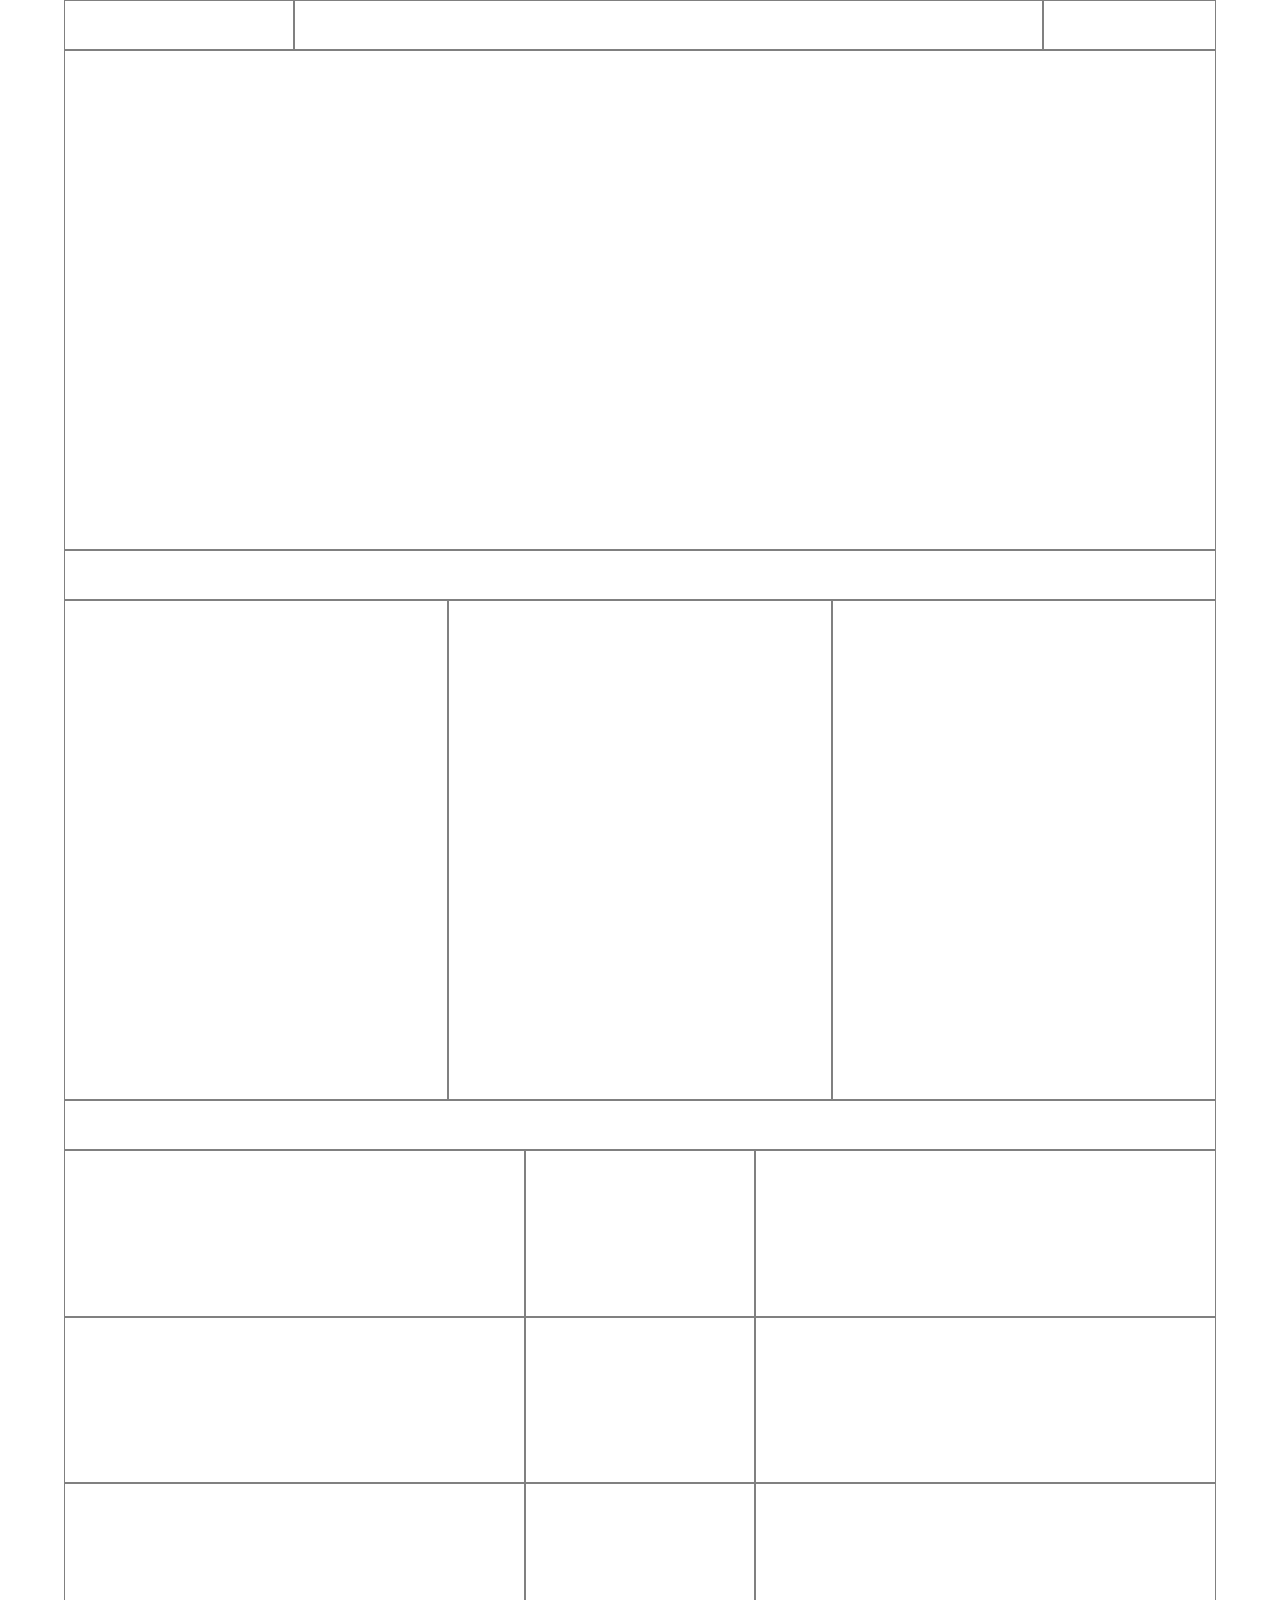
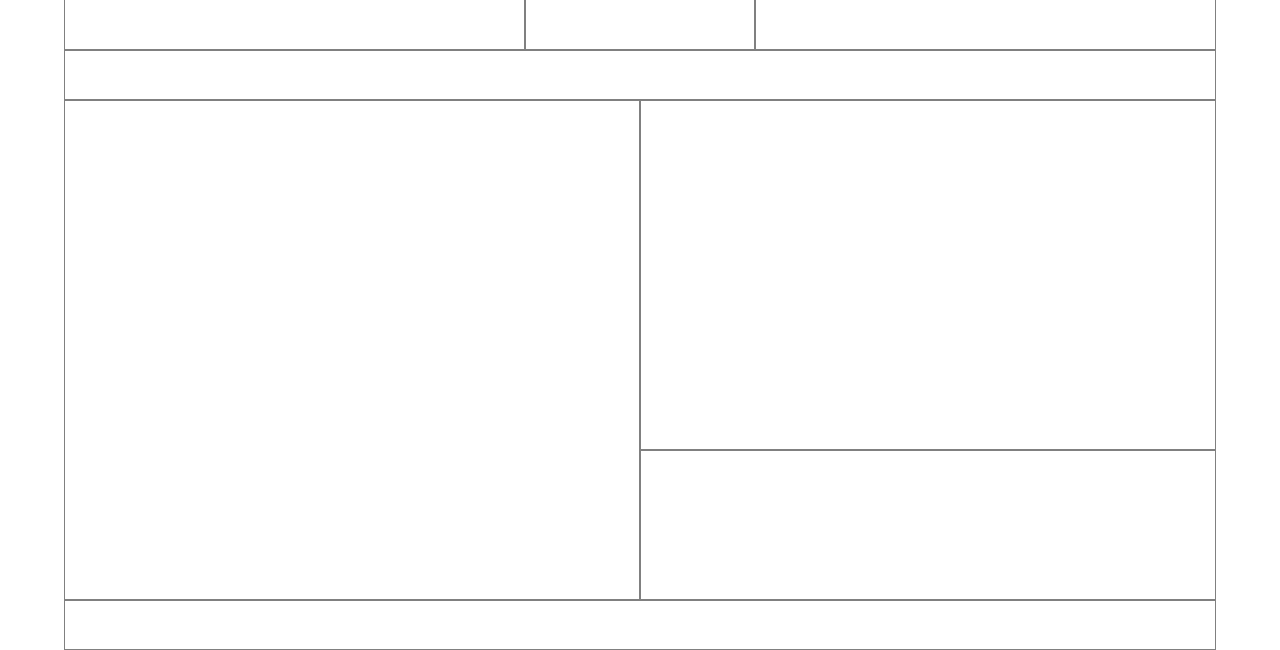
<file: index.html>
<!DOCTYPE html>
<html lang="en">
<head>
    <meta charset="UTF-8">
    <meta name="viewport" content="width=device-width, initial-scale=1.0">
    <title>Document</title>
    <link rel="stylesheet" href="./css/styles_boxmodel.css">
</head>
<body>
    <div class="container">
        <!-- Navegador -->
        <nav>
            <div class="borde logo"></div>
            <div class="borde navega"></div>
            <div class="borde ingreso"></div>
        </nav>

        <!-- Encabezado -->
        <header class="borde"></header>

        <!-- Portafolio -->
        <div class="titulo borde"></div>
        <section class="portafolio">
            <div class="borde por-col"></div>
            <div class="borde por-col"></div>
            <div class="borde por-col"></div>
        </section>

        <!-- Quiénes somos -->
        <div class="titulo borde"></div>
        <section class="nosotros">
            <div class="nos-fila">
                <div class="borde nos-col-ext"></div>
                <div class="borde nos-col-cnt"></div>
                <div class="borde nos-col-ext"></div>
            </div>
            <div class="nos-fila">
                <div class="borde nos-col-ext"></div>
                <div class="borde nos-col-cnt"></div>
                <div class="borde nos-col-ext"></div>
            </div>
            <div class="nos-fila">
                <div class="borde nos-col-ext"></div>
                <div class="borde nos-col-cnt"></div>
                <div class="borde nos-col-ext"></div>
            </div>
        </section>

        <!-- Contáctenos -->
        <div class="titulo borde"></div>
        <section class="contacto">
            <div class="borde cont-col"></div>
            <div class="cont-col">
                <div class="borde cont-arr"></div>
                <div class="borde cont-abj"></div>
            </div>
        </section>

        <!-- Pie -->
        <footer class="borde"></footer>
    </div>
</body>
</html>
</file>
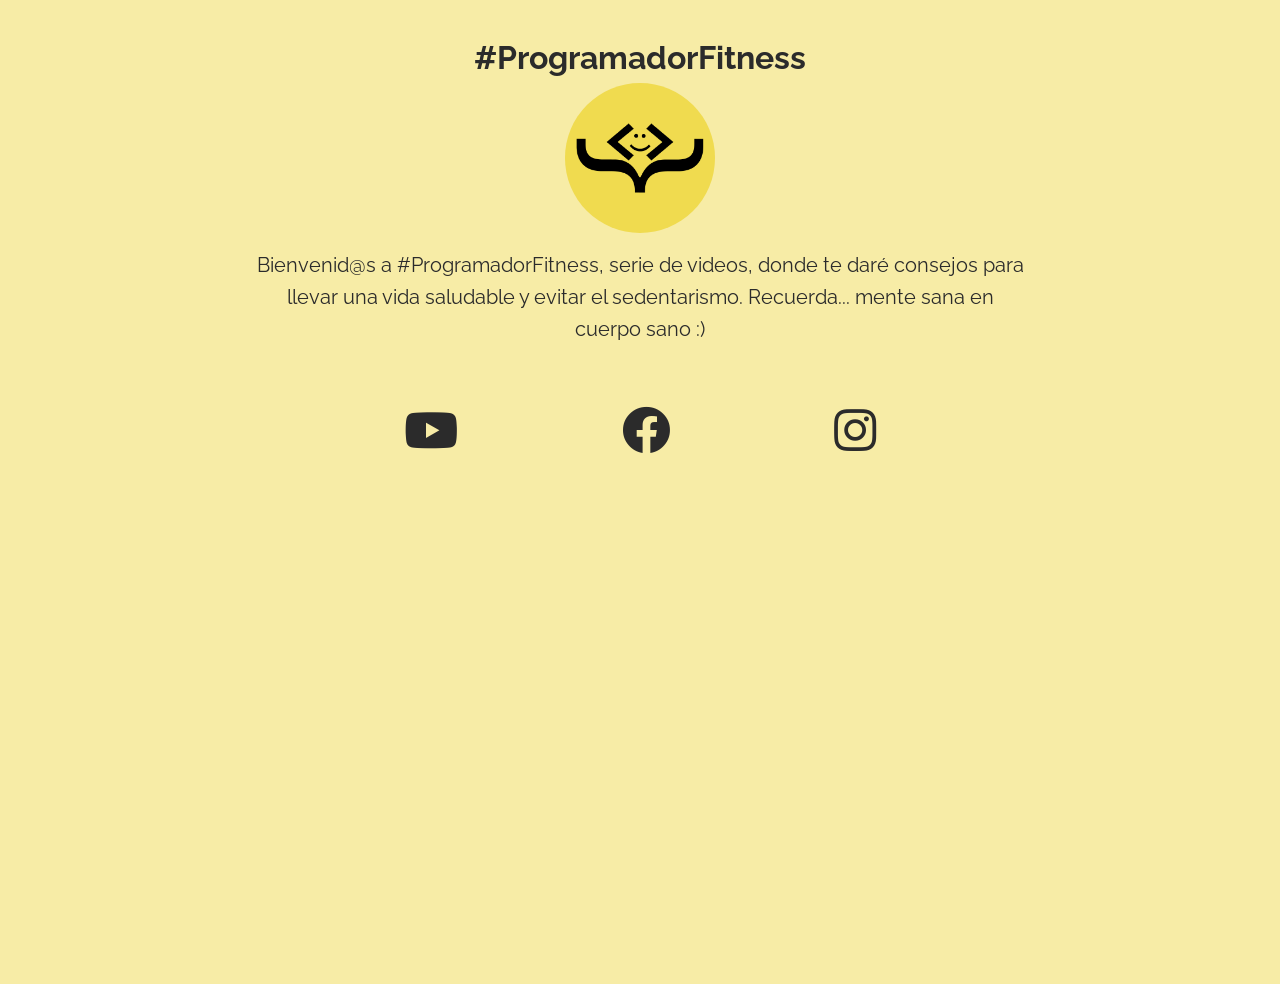
<file: ActividadCorte1/index.html>
<!DOCTYPE html>
<html lang="es">

<head>
  <meta charset="UTF-8">
  <meta name="viewport" content="width=device-width, initial-scale=1.0">
  <meta http-equiv="X-UA-Compatible" content="ie=edge">
  <title>#ProgramadorFitness</title>
  <meta name="description" content="Bienvenid@s a #ProgramadorFitness, serie de videos, donde te daré consejos para llevar una vida saludable y evitar el sedentarismo. Recuerda... mente sana en cuerpo sano :)">

  <meta name="theme-color" content="#F0DB4F">
  <meta name="MobileOptimized" content="width">
  <meta name="HandheldFriendly" content="true">
  <meta name="apple-mobile-web-app-capable" content="yes">
  <meta name="apple-mobile-web-app-status-bar-style" content="black-translucent">
  <link rel="shortcut icon" type="image/png" href="./img/ProgramadorFitness.png">
  <link rel="apple-touch-icon" href="./ProgramadorFitness.png">
  <link rel="apple-touch-startup-image" href="./ProgramadorFitness.png">
  <!-- manifest solo en http(s)/localhost; en file:// Chrome bloquea la petición (CORS / origen null) -->
  <script>
    if (window.isSecureContext) {
      const link = document.createElement('link');
      link.rel = 'manifest';
      link.href = './manifest.json';
      document.head.appendChild(link);
    }
  </script>

  <link href="https://fonts.googleapis.com/css?family=Raleway:400,700" rel="stylesheet">
  <link href="https://use.fontawesome.com/releases/v5.0.7/css/all.css" rel="stylesheet">
  <link rel="stylesheet" href="./style.css">
</head>

<body>
  <header class="Header">
    <h1>#ProgramadorFitness</h1>
    <img src="./img/ProgramadorFitness.png" alt="#ProgramadorFitness">
    <p>
      Bienvenid@s a #ProgramadorFitness, serie de videos, donde te daré consejos para llevar una vida saludable y evitar el sedentarismo.
      Recuerda... mente sana en cuerpo sano :)
    </p>
    <nav>
      <a href="https://www.youtube.com/playlist?list=PLvq-jIkSeTUbJFWQx8gcy1MK0lTLrdLR9" target="_blank" title="YouTube">
        <i class="fab fa-youtube"></i>
      </a>
      <a href="https://facebook.com/programadorfitness" target="_blank" title="Facebook">
        <i class="fab fa-facebook"></i>
      </a>
      <a href="https://www.instagram.com/explore/tags/ProgramadorFitness/" target="_blank" title="Instagram">
        <i class="fab fa-instagram"></i>
      </a>
    </nav>
  </header>
  <main class="Main">
    <iframe width="560" height="315" src="https://www.youtube.com/embed/9oQIylJ-JpU" title="Video #ProgramadorFitness" frameborder="0" allow="accelerometer; autoplay; encrypted-media; gyroscope; picture-in-picture" allowfullscreen></iframe>
  </main>
  <script src="./script.js"></script>
</body>

</html>
</file>
<file: css/styles_boxmodel.css>
* {
    margin: 0;
    padding: 0;
    box-sizing: border-box;
}

/* Clases especiales */
.borde {
    border: 1px solid gray;
}

.titulo {
    width: 100%;
    height: 50px;
}

/* Escritorio */
.container {
    width: 90%;
    max-width: 1280px;
    margin: auto;
}

nav, footer {
    width: 100%;
    height: 50px;
}

section, header {
    width: 100%;
    height: 500px;
}

/* Navegador */
nav {}

.logo {
    width: 20%;
    height: 100%;
    float: left;
}

.navega {
    width: 65%;
    height: 100%;
    float: left;
}

.ingreso {
    width: 15%;
    height: 100%;
    float: left;
}

/* Portafolio */
.portafolio .por-col {
    width: 33.33%;
    height: 100%;
    float: left;
}

/* Quiénes somos */
.nosotros .nos-fila {
    width: 100%;
    height: 33.33%;
}

.nosotros .nos-col-ext {
    width: 40%;
    height: 100%;
    float: left;
}

.nosotros .nos-col-cnt {
    width: 20%;
    height: 100%;
    float: left;
}

/* Contáctenos */
.contacto .cont-col {
    width: 50%;
    height: 100%;
    float: left;
}

.contacto .cont-arr {
    width: 100%;
    height: 70%;
}

.contacto .cont-abj {
    width: 100%;
    height: 30%;
}

/* Celular */
@media (max-width: 576px) {
    .container {
        width: 100%;
    }

    nav {
        height: 150px;
    }

    .logo,
    .navega,
    .ingreso {
        width: 100%;
        height: 50px;
    }

    .portafolio {
        height: 1500px;
    }

    .portafolio .por-col {
        width: 100%;
        height: 500px;
    }
}
</file>
<file: ActividadCorte1/style.css>
/* Custom Properties */
:root {
  --main-color: #F0DB4F;
  --main-modal-color: rgba(240, 219, 79, .5);
  --second-color: #2B2B2B;
  --second-modal-color: rgba(43, 43, 43, .5);
}

html {
  box-sizing: border-box;
  font-family: 'Raleway', sans-serif;
  font-size: 16px;
  line-height: 1.6;
  color: var(--second-color);
  background-color: var(--main-modal-color);
}

*,
*:after,
*:before {
  box-sizing: inherit;
  padding: 0;
  margin: 0;
}

body {
  margin: 2rem auto;
  overflow-x: hidden;
  max-width: 800px;
}

a {
  font-weight: bold;
  color: var(--second-color);
  transition: all .3s ease-out;
}

a:hover {
  color: var(--second-modal-color);
}

p {
  padding: 1rem;
  font-size: 1.25rem;
}

::selection {
  background-color: var(--second-color);
  color: var(--main-color);
}

.Header {
  display: flex;
  flex-direction: column;
  text-align: center;
}

.Header h1 { word-wrap: break-word; }

.Header img {
  margin: 0 auto;
  display: block;
  max-width: 150px;
  border-radius: 50%;
}

.Header nav {
  padding: 2rem 0;
  display: flex;
  justify-content: space-evenly;
  font-size: 3rem;
}

.Main {
  position: relative;
  margin: 0 auto;
  padding-bottom: 56.25%; /* 16:9 */
}

.Main iframe {
    position: absolute;
    top: 0;
    left: 0;
    width: 100%;
    height: 100%;
  }
</file>
